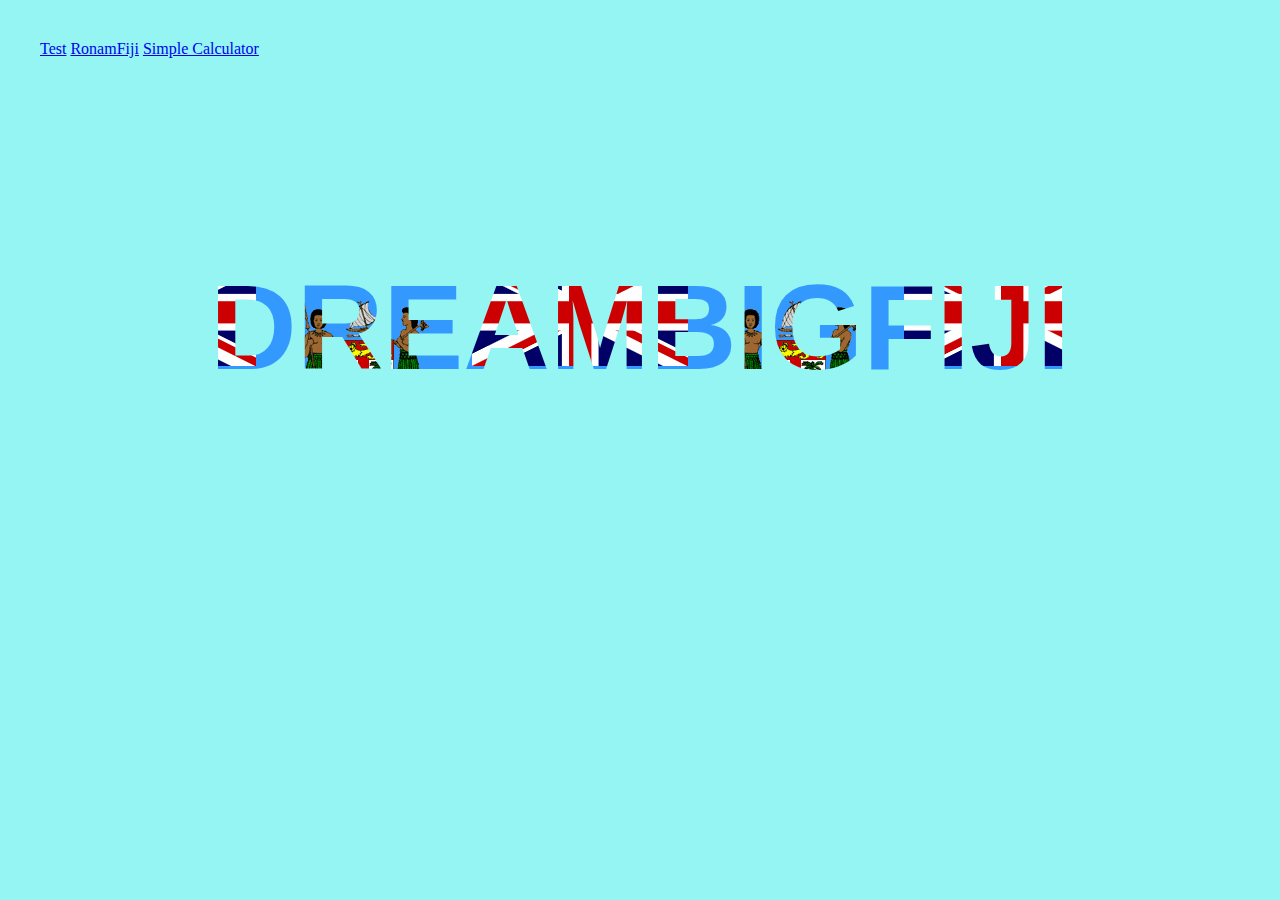
<file: index.html>
<!DOCTYPE html>
<html lang="en">
  <head> <meta charset="UTF-8" />
  <meta name="viewpot" content="width=device-width, initial-scale=1.0" />
  <link rel="stylesheet" href="styles.css">
<title>DreamBigFiji</title>
<link ref="stylesheet" type="text/css" href="/styles.css" />

</head>
<body>
  <a href="test.html">Test</a>
  <a href="https://ronamfiji.github.io">RonamFiji</a>
  <a href="/DreamBigFiji/ReactCalculator/calculator.html">Simple Calculator</a>
<div class="text-img">DREAMBIGFIJI</div>
</body>
</html>
</file>
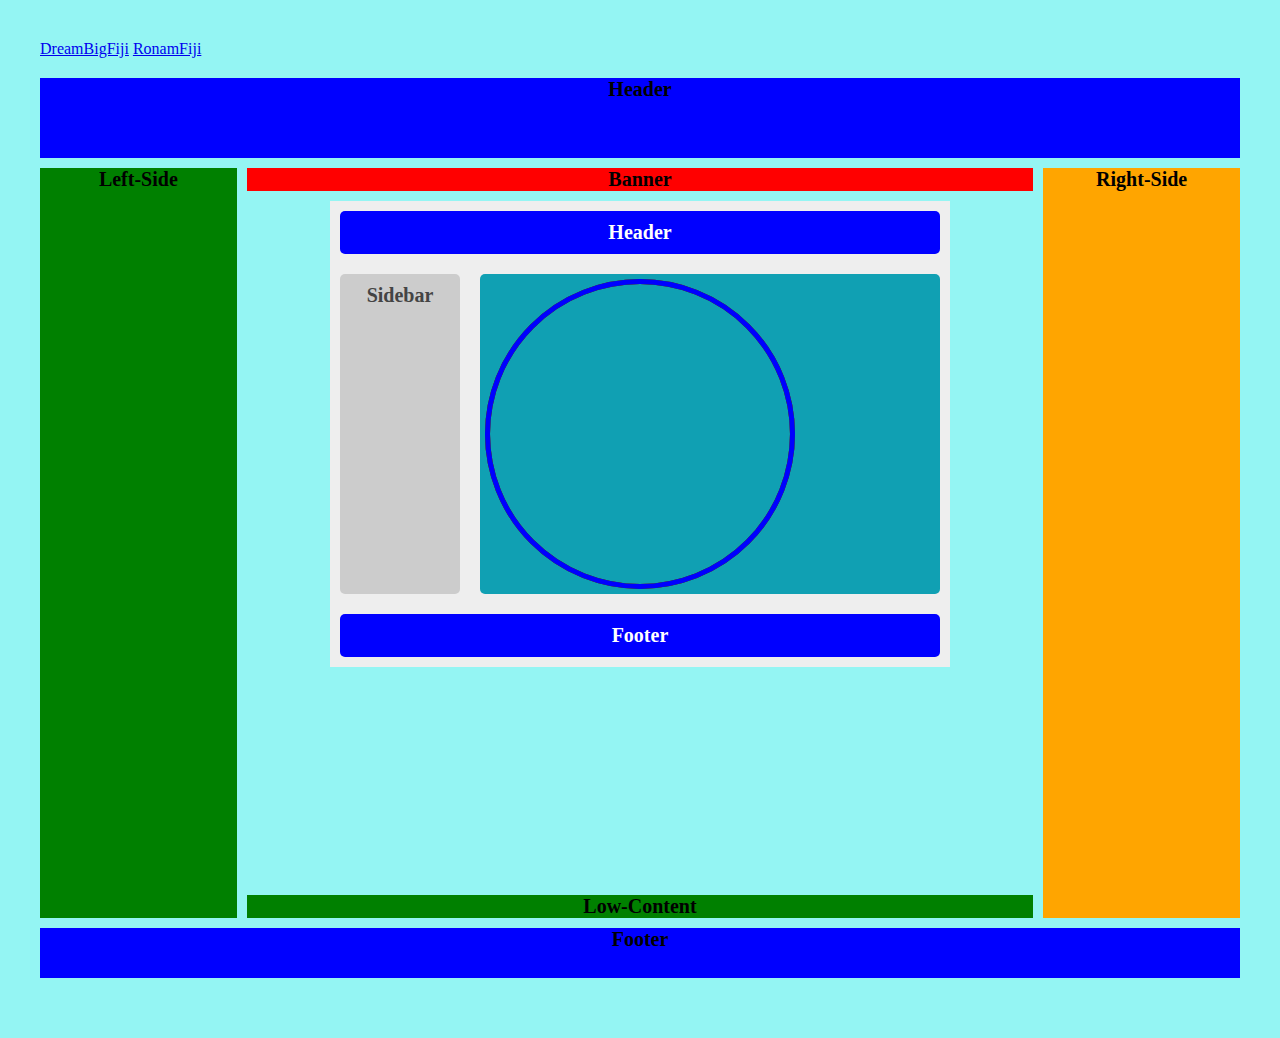
<file: test.html>
<!DOCTYPE html>
<html>

<head>
    <title>Test Page</title>
    <link rel="stylesheet" href="styles.css">
</head>

<body>
    <a href="index.html">DreamBigFiji</a>
    <a href="https://ronamfiji.github.io">RonamFiji</a>
    <div class="container">
        <div class="header">Header</div>
        <div class="banner">Banner</div>
        <div class="left-side">Left-Side</div>
        <div class="main">
            <div class="wrapper">
                <div class="box header">Header</div>
                <div class="box sidebar">Sidebar</div>
                <div class="box content">
                    <div class="main-container">
                        <div class="circle one"></div>
                        <div class="circle two"></div>
                        <div class="circle three"></div>
                    </div>
                </div>
                <div class="box footer">Footer</div>
            </div>
        </div>
        <div class="right-side">Right-Side</div>
        <div class="low-content">Low-Content</div>
        <div class="footer">Footer</div>
    </div>

    
    
</body>

</html>
</file>
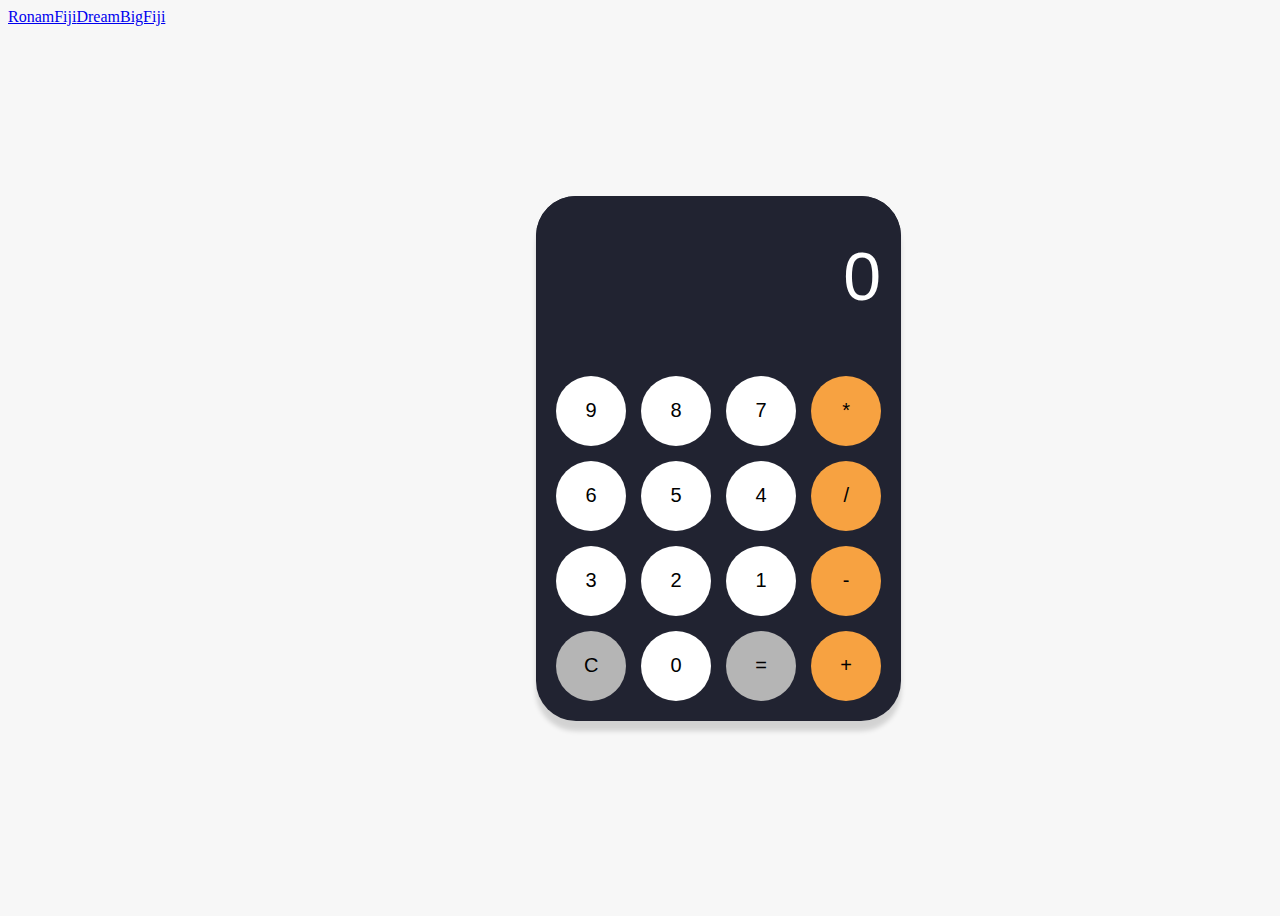
<file: ReactCalculator/calculator.html>
<!DOCTYPE html>
<html lang="en">
<head>
    <meta charset="UTF-8">
    <meta name="viewport" content="width=device-width, initial-scale=1.0">
    <title>Simple Calculator</title>
    <link rel="stylesheet" href="css/calculator.css">
</head>
<body>
  <a href="https://ronamfiji.github.io">RonamFiji</a>
  <a href="https://ronamfiji.github.io/DreamBigFiji/">DreamBigFiji</a>
    <div class="calc-body">
        <input class="screen-output" value="0" />
        <div class="button-container">
          <button value="9">9</button>
          <button value="6">6</button>
          <button value="3">3</button>
          <button class="gray" value="C">C</button>
          <button value="8">8</button>
          <button value="5">5</button>
          <button value="2">2</button>
          <button value="0">0</button>
          <button value="7">7</button>
          <button value="4">4</button>
          <button value="1">1</button>
          <button class="gray" value="=">=</button>
          <button class="yellow" value="*">*</button>
          <button class="yellow" value="/">/</button>
          <button class="yellow" value="-">-</button>
          <button class="yellow" value="+">+</button>
        </div>
      </div>
    <script src="/ReactCalculator/js/calculator.js"></script>
</body>
</html>
</file>
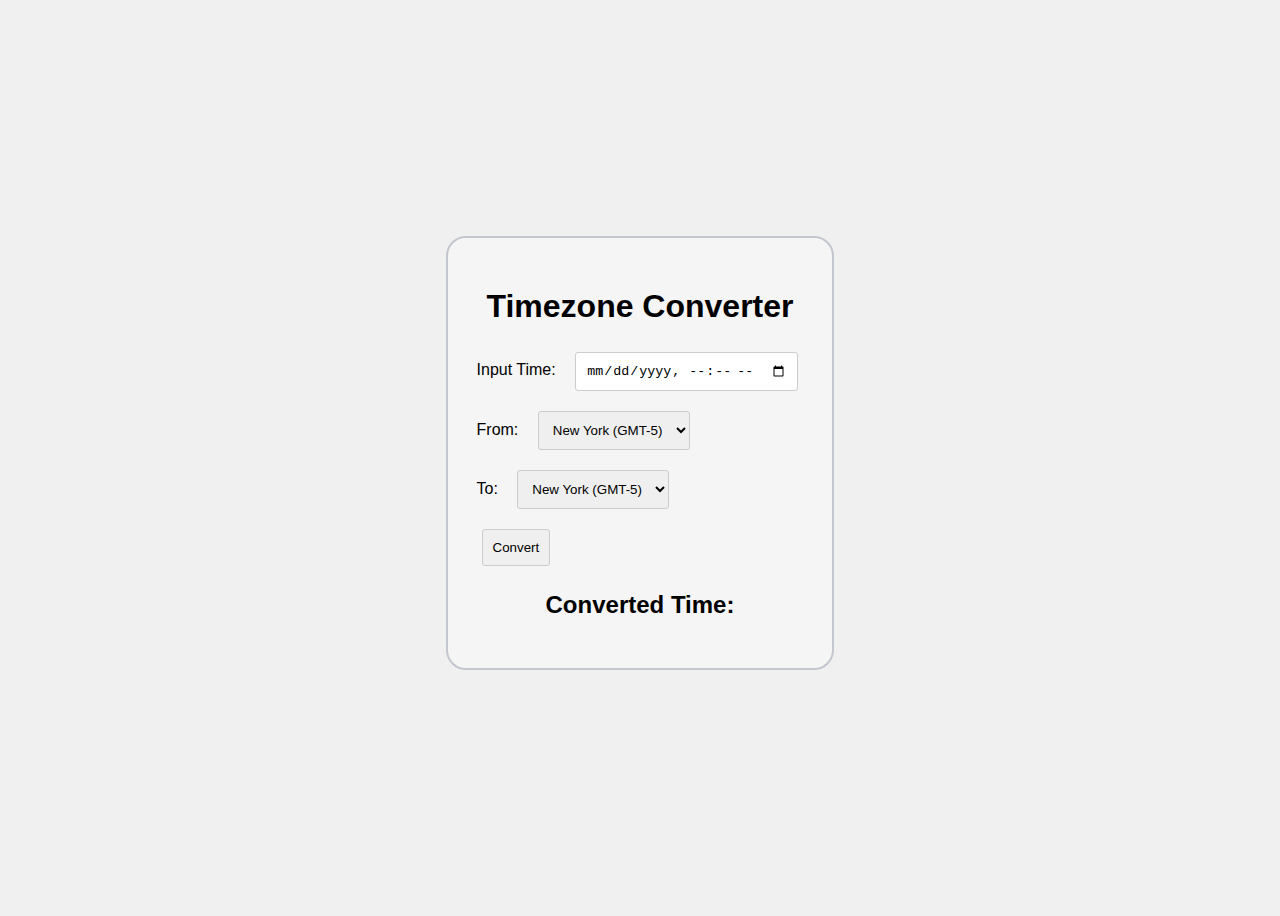
<file: Time_Zone_Converter/time.html>
<!DOCTYPE html>
<html lang="en">
<head>
    <meta charset="UTF-8">
    <meta name="viewport" content="width=device-width, initial-scale=1.0">
    <title>Time Zone Converter</title>
    <link rel="stylesheet" href="/Time_Zone_Converter/time.css">
</head>
<body>
    <div class="container">
        <h1>Timezone Converter</h1>
        <div>
          <label for="inputTime">Input Time:</label>
          <input type="datetime-local" id="inputTime" />
        </div>
        <div>
          <label for="inputTimezone">From:</label>
          <select id="inputTimezone">
            <option value="-5">New York (GMT-5)</option>
            <option value="0">London (GMT+0)</option>
            <option value="1">Berlin (GMT+1)</option>
            <option value="9">Tokyo (GMT+9)</option>
            <option value="10">Sydney (GMT+10)</option>
          </select>
        </div>
        <div>
          <label for="outputTimezone">To:</label>
          <select id="outputTimezone">
            <option value="-5">New York (GMT-5)</option>
            <option value="0">London (GMT+1)</option>
            <option value="1">Berlin (GMT+2)</option>
            <option value="9">Tokyo (GMT+9)</option>
            <option value="10">Sydney (GMT+10)</option>
          </select>
        </div>
        <button id="convertButton">Convert</button>
        <div>
          <h2>Converted Time:</h2>
          <p id="outputTime"></p>
        </div>
      </div>
      <script src="/Time_Zone_Converter/time.js"></script>
</body>
</html>
</file>
<file: styles.css>
body {
  background-color: #94f5f3;
  margin: 40px;
}

.sidebar {
  grid-area: sidebar;
}

.content {
  grid-area: content;
}

.header {
  grid-area: header;
}

.footer {
  grid-area: footer;
}

.wrapper {
  background-color: #eeeeee;
  color: #444;
  padding: 10px;
  margin: auto;
  display: grid;
  grid-gap: 1em;
  grid-template-areas:
      "header" "sidebar" "content" "footer";
}

@media only screen and (min-width: 500px) {
  .wrapper {
      grid-template-columns: 20% auto;
      grid-template-areas:
          "header   header" "sidebar  content" "footer   footer";
  }
}

@media only screen and (min-width: 600px) {
  .wrapper {
      grid-gap: 20px;
      grid-template-columns: 120px auto;
      grid-template-areas:
          "header  header" "sidebar content" "footer  footer";
      max-width: 600px;
  }
}

.box {
  background-color: #444;
  color: #ffffff;
  border-radius: 5px;
  padding: 10px;
  font-size: 20px;
}

.header,
.footer {
  background-color: blue;
}

.sidebar {
  background-color: #ccc;
  color: #444;
}

.content {
  background: rgb(16, 160, 179);
}

.text-img {
  background-color: #b7f8d7;
  background-image: url(docs/assets/fijiflag.gif);
  background-repeat: repeat;
  background-clip: text;
  -webkit-text-fill-color: transparent;
  margin-top: 200px;
  font-size: 120px;
  text-align: center;
  font-weight: bold;
  text-transform: uppercase;
  font-family: 'Steelfish Rg', 'helvetica neue', 
                    helvetica, arial, sans-serif;
  font-weight: 800;
  -webkit-font-smoothing: antialiased;
}
  .container {
    display: grid;
    grid-template-rows: 80px auto 1fr auto 50px;
    grid-template-columns: 1fr 4fr 1fr;
    height: 100vh;
    grid-template-areas:
        "header       header       header"
        "left-side    banner        right-side"
        "left-side    main          right-side"
        "left-side    low-content   right-side"
        "footer       footer        footer";
    grid-gap: 10px; padding: 10px;
    font-weight: 600; font-size: 20px;
    padding: 20px 0;
    text-align: center;
  }
  .banner {
    grid-area: banner;
    background-color: red;
  }
  .left-side {
    grid-area: left-side;
    background-color: green;
  }
  .right-side {
    grid-area: right-side;
    background-color: orange;
  }
  .low-content {
    grid-area: low-content;
    background-color: green;
  }

  @media (max-width: 678px) {
    .container {
      grid-template-rows: 50px 50px 50px 1fr
      50px 50px 50px;
      grid-template-columns: 1fr;
      grid-template-areas: 
      "header"
      "banner"
      "left-side"
      "main"
      "right-side"
      "low-content"
      "footer";
    }
  }


  .main-container {
    width: 300px;
    height: 300px;
    position: relative;
    display: flex;
    justify-content: center;
    align-items: center;
  }

  .circle {
    width: 100%;
    height: 100%;
    border: 5px solid;
    border-radius: 50%;
    position: absolute;
  }
  .one {
    border-color: red;
    animation: animate01 5s ease-in infinite;
  }
  .two {
    border-color: green;
    animation: animate02 5s ease-in-out infinite;
  }
  .three {
    border-color:blue;
    animation: animate03 5s ease-out infinite;
  }
  @keyframes animate01 {
    0% {
      rotate: 0deg;
      width: 100%;
    }
    50% {
      width: 40%;
    }
    100% {
      rotate: 360deg;
      width: 100%;
    }
  }
  @keyframes animate02 {
    0% {
      rotate: 0deg;
      width: 100%;
    }
    50% {
      width: 40%;
    }
    100% {
      rotate: 360deg;
      width: 100%;
    }
  }
  @keyframes animate03 {
    0% {
      rotate: 0deg;
      width: 100%;
    }
    50% {
      width: 40%;
    }
    100% {
      rotate: 360deg;
      width: 100%;
    }
  }
</file>
<file: ReactCalculator/css/calculator.css>
body {
    height: 100vh;
    background-color: #f7f7f7;
    display: flex;
    overflow: hidden;
  }
  
  .screen-output {
    background: #212331;
    width: 325px;
    border: 0;
    color: #fff;
    font-size: 68px;
    overflow: hidden;
    height: 160px;
    pointer-events: none;
    text-align: right;
    padding: 0 20px;
    border-radius: 40px 40px 0 0;
  }
  
  .calc-body {
    border-radius: 40px;
    max-width: fit-content;
    background: #212331;
    margin: auto;
    padding: 0px;
    height: auto;
    box-shadow: 0px 10px 5px 0px rgba(0, 0, 0, 0.15);
  }
  
  .button-container {
    max-width: 100%;
    grid: repeat(4, 1fr) / auto-flow;
    display: grid;
    grid-gap: 15px;
    padding: 20px;
  }
  
  .button-container button {
    height: 70px;
    margin: auto;
    background: #fff;
    border: none;
    width: 70px;
    font-size: 20px;
    border-radius: 50%;
    cursor: pointer;
    transition: all 0.13s ease;
  }
  
  .button-container button:hover {
    opacity: 0.5;
  }
  
  .gray {
    background: #b5b5b5 !important;
  }
  
  .yellow {
    background: #f7a241 !important;
    border: none;
  }
</file>
<file: Time_Zone_Converter/time.css>
body {
    font-family: Arial, sans-serif;
    display: flex;
    justify-content: center;
    align-items: center;
    height: 100vh;
    background-color: #f0f0f0;
  }
  
  .container {
    border-radius: 20px;
    background: #f5f5f5;
    position: relative;
    padding: 1.8rem;
    border: 2px solid #c3c6ce;
    transition: 0.5s ease-out;
    overflow: visible;
  }
  
  h1,
  h2 {
    text-align: center;
  }
  
  div {
    margin-bottom: 10px;
  }
  
  label {
    margin-right: 10px;
  }
  
  select,
  input,
  button {
    padding: 10px;
    margin: 5px;
    border: 1px solid #ccc;
    border-radius: 3px;
    cursor: pointer;
  }
  
  #outputTime {
    font-size: 1.2em;
    font-weight: bold;
    text-align: center;
  }
  
  /* Hover */
  .container:hover {
    border-color: #008bf8;
    box-shadow: 0 4px 18px 0 rgba(0, 0, 0, 0.25);
  }
</file>
